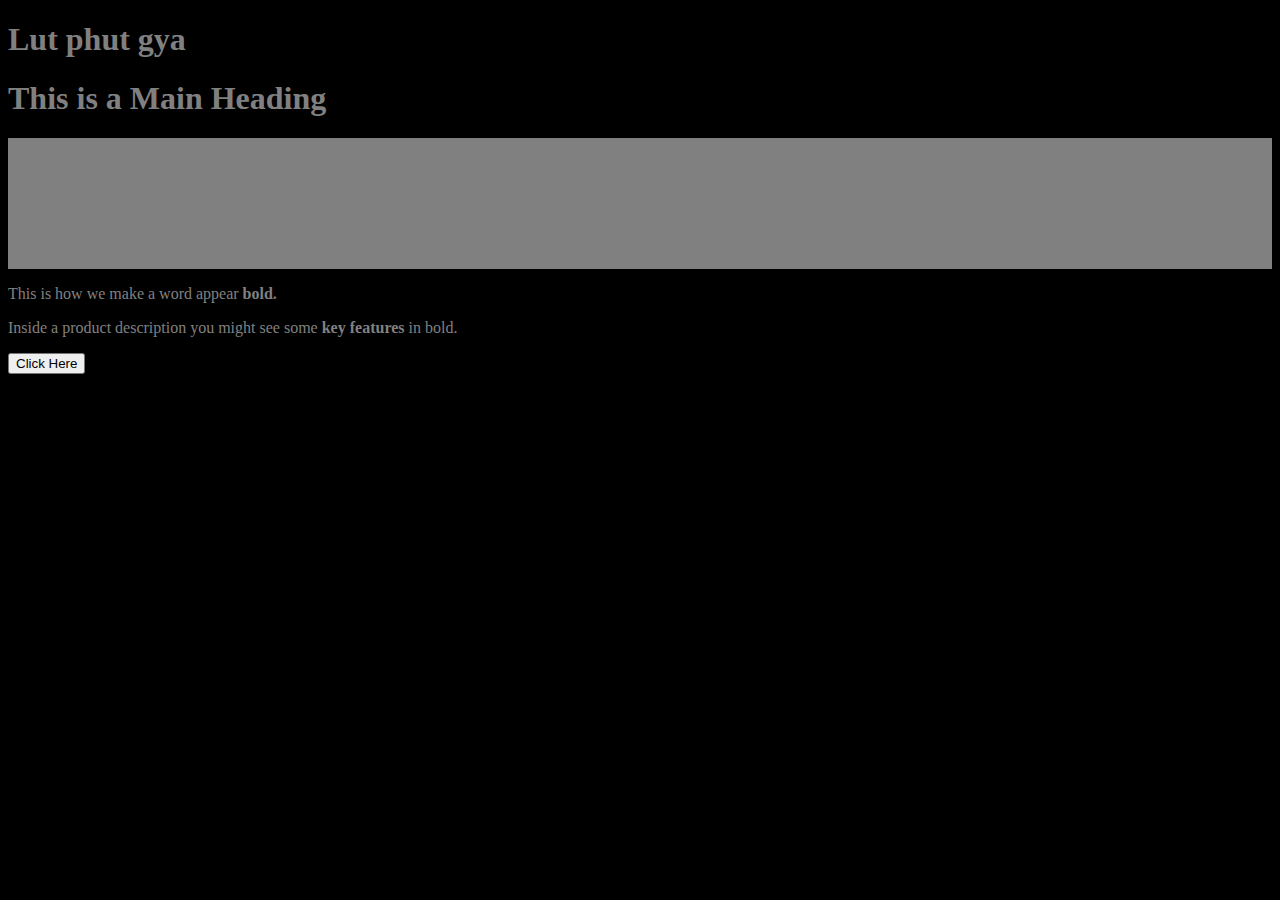
<file: dom/index.html>
<!DOCTYPE html>
<html lang="en">
  <head>
    <meta charset="UTF-8" />
    <meta name="viewport" content="width=device-width, initial-scale=1.0" />
    <title>Document</title>
  </head>
  <body>
    <h1 class="heading" id="heading1">This is a Main Heading</h1>
    <h1 class="heading" id="heading2">This is a Main Heading</h1>
    <div>
      <h3>I am a developer</h3>
      <ol>
        <li>Chop potatoes into quarters</li>
        <li>Simmer in salted water for 15-20 minutes until tender</li>
        <li>Heat milk, butter and nutmeg</li>
        <li>Drain potatoes and mash</li>
        <li>Mix in the milk mixture</li>
      </ol>
    </div>
    <p>This is how we make a word appear <b>bold.</b></p>
    <p>
      Inside a product description you might see some <b>key features</b> in
      bold.
    </p>
    <button>Click Here</button>
    <script src="script.js"></script>
  </body>
</html>
</file>
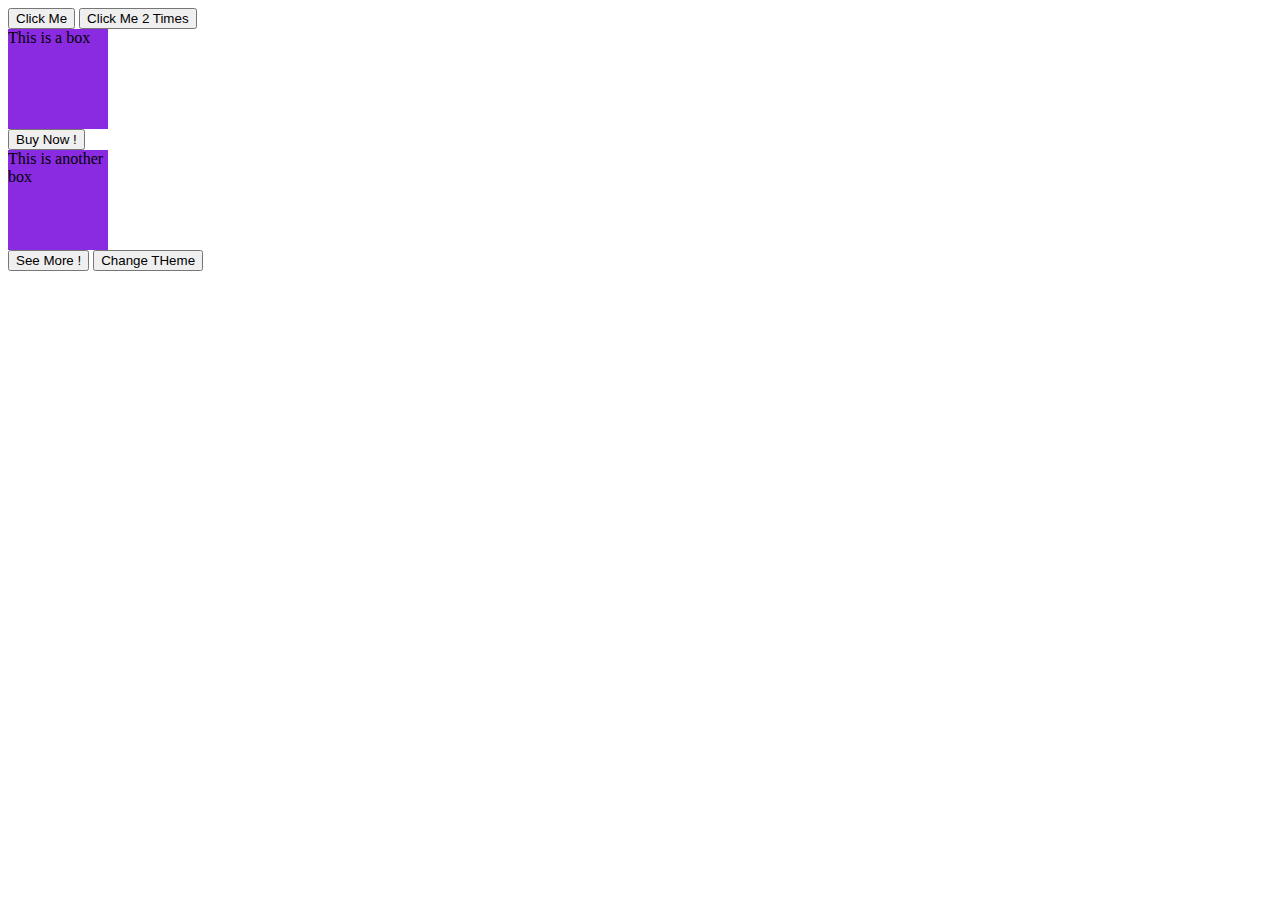
<file: events/index.html>
<!DOCTYPE html>
<html lang="en">
  <head>
    <meta charset="UTF-8" />
    <meta name="viewport" content="width=device-width, initial-scale=1.0" />
    <title>Document</title>
    <link rel="stylesheet" href="style.css" />
  </head>
  <body>
    <!-- Inline event handling -->
    <button
      onclick="console.log('button was clicked'); alert('Hello Developer')"
    >
      Click Me
    </button>
    <button ondblclick="prompt('How are you felling:'); alert('Thank You')">
      Click Me 2 Times
    </button>
    <div onmouseover="console.log('you are inside a box !')">This is a box</div>
    <button id="btn1">Buy Now !</button>
    <div class="box">This is another box</div>
    <button class="btn2">See More !</button>
    <button class="theme">Change THeme</button>
    <script src="script.js"></script>
  </body>
</html>
</file>
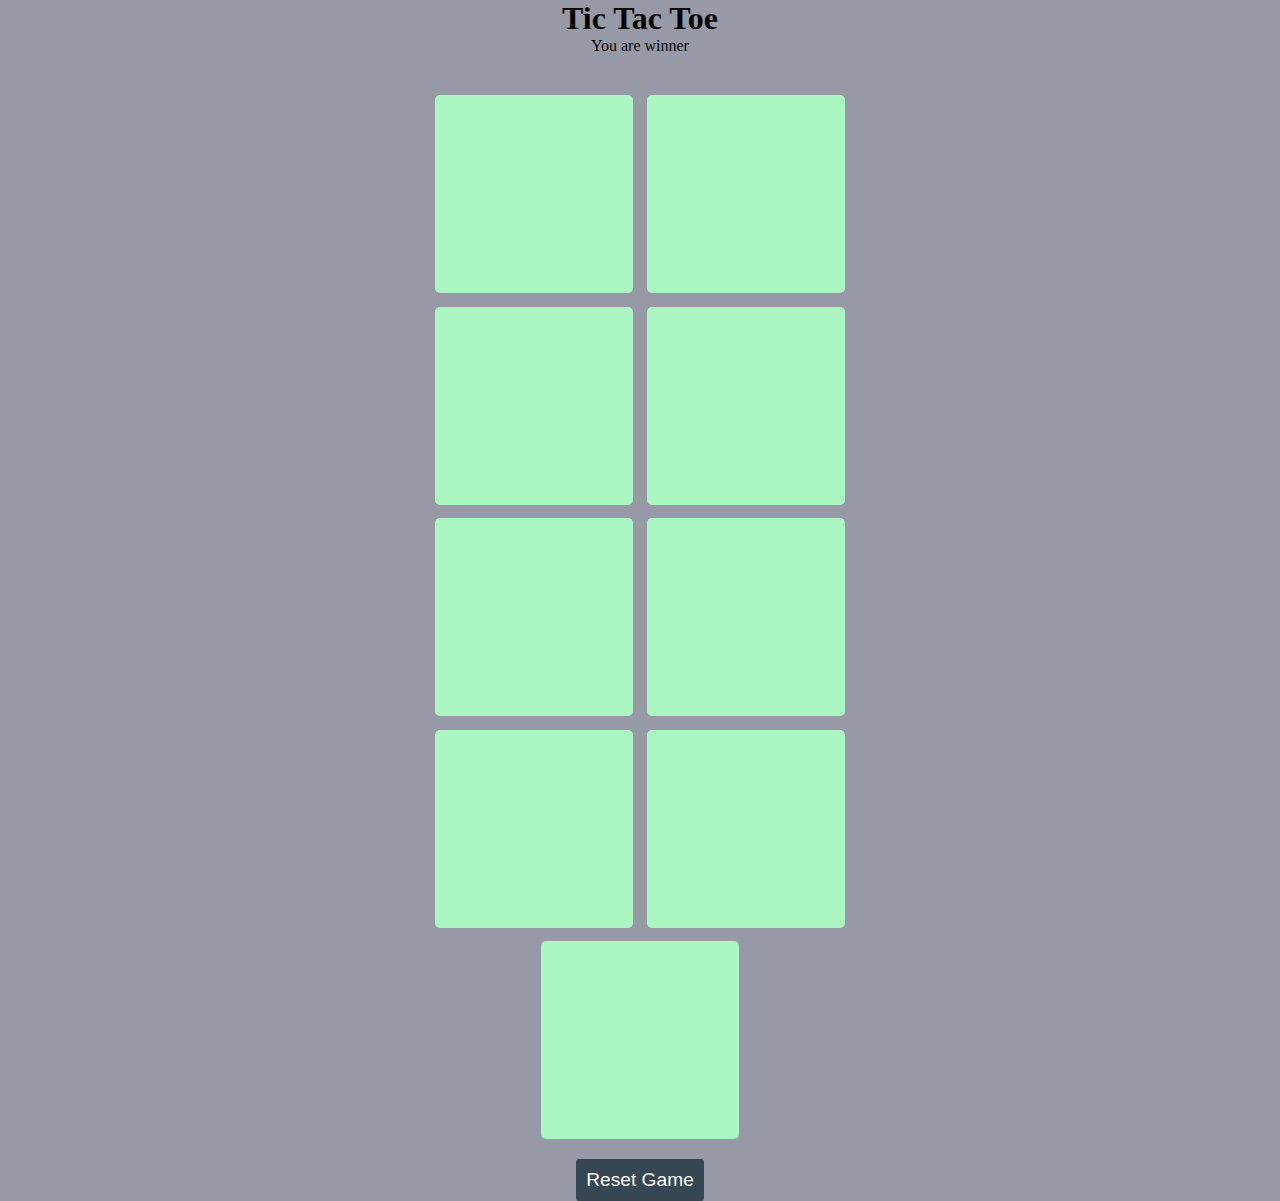
<file: Project1/index.html>
<!DOCTYPE html>
<html lang="en">
  <head>
    <meta charset="UTF-8" />
    <meta name="viewport" content="width=device-width, initial-scale=1.0" />
    <title>Tic-Tac-Tie Game</title>
    <link rel="stylesheet" href="style.css" />
  </head>
  <body>
    <h1>Tic Tac Toe</h1>
    <div class="msg">
      <p>You are winner</p>
    </div>
    <div class="container">
      <div class="game">
        <button class="box"></button>
        <button class="box"></button>
        <button class="box"></button>
        <button class="box"></button>
        <button class="box"></button>
        <button class="box"></button>
        <button class="box"></button>
        <button class="box"></button>
        <button class="box"></button>
      </div>
    </div>
    <button class="reset">Reset Game</button>
    <script src="script.js"></script>
  </body>
</html>
</file>
<file: events/style.css>
div {
  height: 100px;
  width: 100px;
  background-color: blueviolet;
}
.dark {
  color: white;
  background-color: black;
}
.light {
  color: black;
  background-color: white;
}
</file>
<file: Project1/style.css>
* {
  margin: 0;
  padding: 0;
}

body {
  background-color: #9899a6;
  text-align: center;
}
.container {
  margin-top: 40px;
  display: flex;
  /* flex-wrap: wrap; */
  justify-content: center;
  align-items: center;
}
.game {
  height: 70%vh;
  width: 40%;
  /* padding: 350px; */
  display: flex;
  flex-wrap: wrap;
  justify-content: center;
  align-items: center;
  gap: 1.5vmin;
}
.box {
  height: 22vmin;
  width: 22vmin;
  border-radius: 5px;
  border: none;
  background-color: #acf7c1;
  color: #364652;
  font-size: 10vmin;
}
.reset {
  margin-top: 20px;
  background-color: #364652;
  color: #fff;
  padding: 10px;
  font-size: 1.2rem;
  border: none;
  border-radius: 3px;
}
</file>
